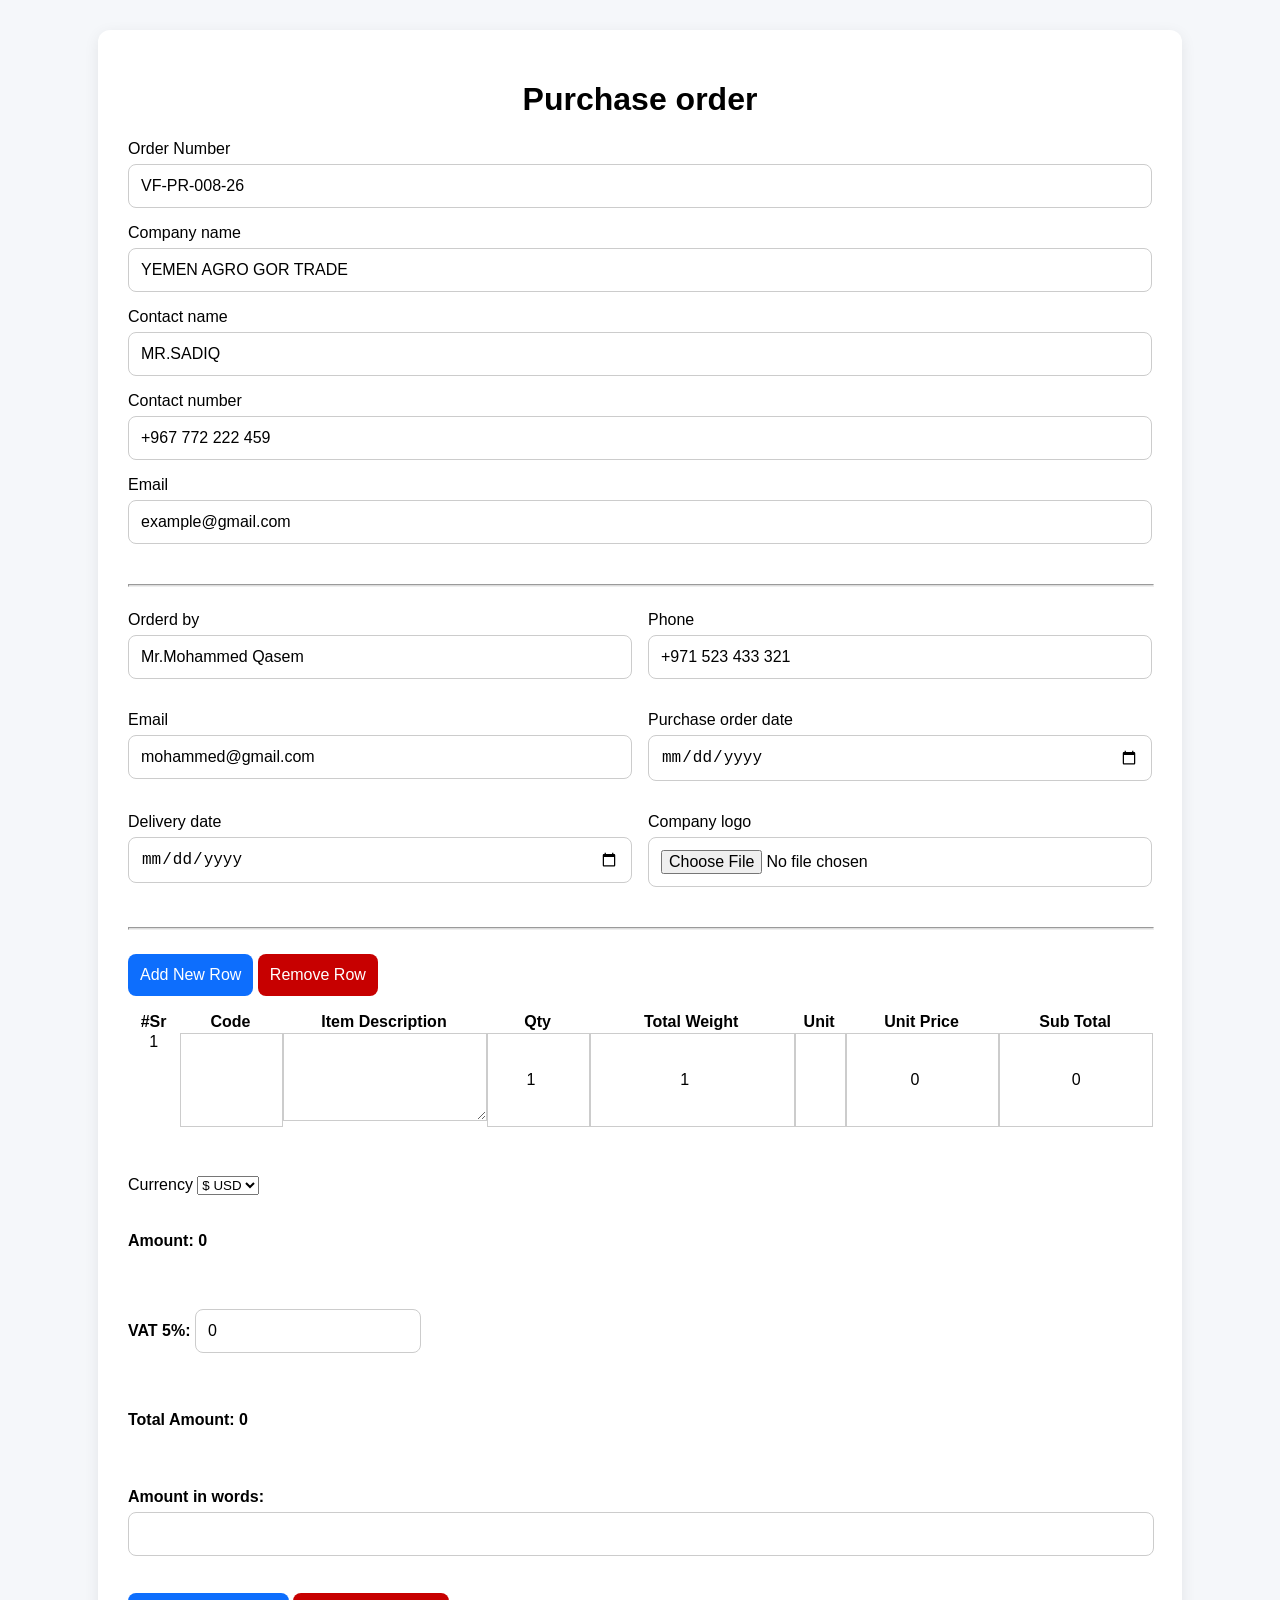
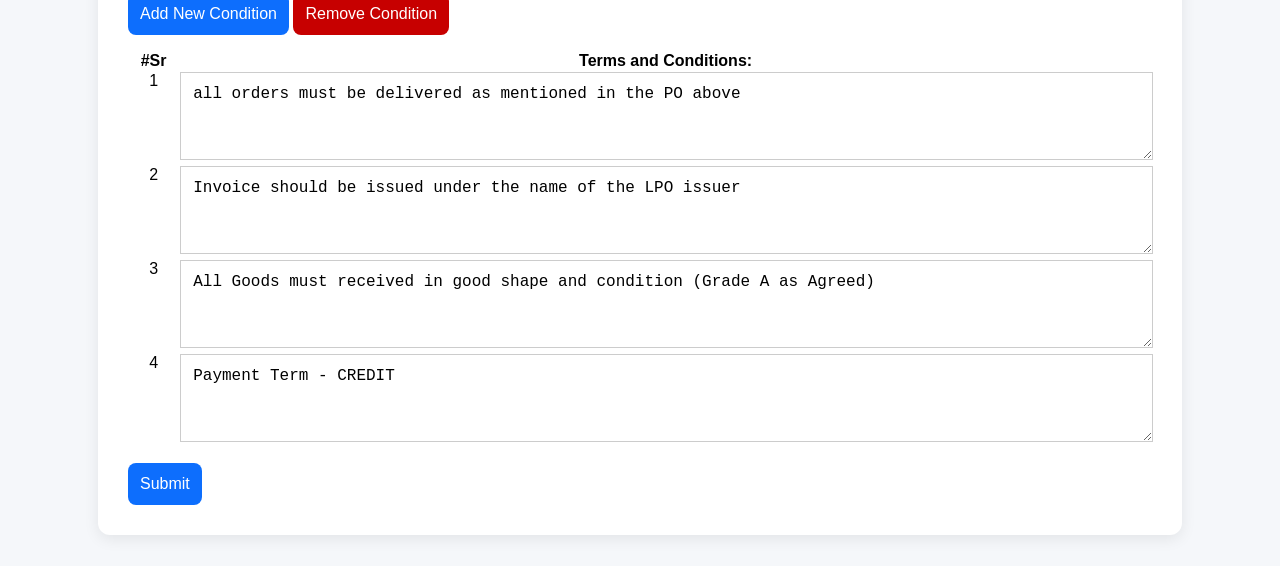
<file: index.html>
<!-- index.html -->
<!doctype html>
<html lang="ar" dir="ltr">
  <head>
    <meta charset="UTF-8" />
    <meta name="viewport" content="width=device-width, initial-scale=1.0" />
    <title>Purchase Order</title>
    <link rel="stylesheet" href="style.css" />
  </head>
  <body>
    <div class="container">
      <h1>Purchase order</h1>
      <form id="PurchaseOrderForm">
        <div class="data-supplier">
          <div class="input-container">
            <label>Order Number</label>
            <input type="text" id="orderNumber" value="VF-PR-008-26" required />
          </div>

          <div class="input-container">
            <label>Company name</label>
            <input
              type="text"
              id="companyName"
              value="YEMEN AGRO GOR TRADE"
              required
            />
          </div>

          <div class="input-container">
            <label>Contact name</label>
            <input type="text" id="contactName" value="MR.SADIQ" required />
          </div>

          <div class="input-container">
            <label>Contact number</label>
            <input
              type="text"
              id="contactNumber"
              value="+967 772 222 459"
              required
            />
          </div>

          <div class="input-container">
            <label>Email</label>
            <input
              type="email"
              id="emailID"
              value="example@gmail.com"
              required
            />
          </div>
        </div>
        <hr />
        <div class="my-data">
          <div class="input-container">
            <label>Orderd by</label>
            <input
              type="text"
              value="Mr.Mohammed Qasem"
              id="orderdBy"
              required
            />
          </div>

          <div class="input-container">
            <label>Phone</label>
            <input type="text" id="phone" value="+971 523 433 321" required />
          </div>

          <div class="input-container">
            <label>Email</label>
            <input type="text" id="email" value="mohammed@gmail.com" required />
          </div>

          <div class="input-container">
            <label>Purchase order date</label>
            <input type="date" id="poDate" required />
          </div>

          <div class="input-container">
            <label>Delivery date</label>
            <input type="date" id="deliveryDate" required />
          </div>

          <div class="input-container">
            <label>Company logo</label>
            <input type="file" id="logoUpload" accept="image/*" required />
          </div>
        </div>

        <hr />

        <div>
          <button type="button" onclick="addRow()">Add New Row</button>
          <button type="button" class="removeRowBtn" onclick="removeRow()">
            Remove Row
          </button>
        </div>

        <table id="invoiceTable">
          <thead>
            <tr>
              <th>#Sr</th>
              <th>Code</th>
              <th>Item Description</th>
              <th>Qty</th>
              <th>Total Weight</th>
              <th>Unit</th>
              <th>Unit Price</th>
              <th>Sub Total</th>
            </tr>
          </thead>

          <tbody id="tableBody">
            <tr>
              <td>1</td>

              <td>
                <input type="text" class="codeNum" name="code[]" />
              </td>

              <td>
                <textarea
                  type="text"
                  class="descriptionItem"
                  name="description[]"
                ></textarea>
              </td>

              <td>
                <input type="number" class="qty" min="1" step="any" value="1" />
              </td>

              <td>
                <input
                  type="number"
                  class="total-weight"
                  min="1"
                  step="any"
                  value="1"
                />
              </td>

              <td>
                <input type="text" class="unitItem" name="unit[]" />
              </td>

              <td>
                <input
                  type="number"
                  class="price"
                  min="0"
                  value="0"
                  step="any"
                />
              </td>

              <td>
                <input type="text" class="subtotal" readonly value="0" />
              </td>
            </tr>
          </tbody>
        </table>

        <br />
        <div class="currency">
          <label>Currency</label>
          <select name="currency[]" id="currency">
            <option value="$">$ USD</option>
            <option value="AED">AED</option>
            <option value="€">€ EUR</option>
          </select>
        </div>

        <h4 class="total-amount">
          Amount:
          <span id="totalAmount">0</span>
        </h4>

        <h4 class="vat-amount">
          VAT 5%:
          <input id="vatAmount" type="number" step="any" value="0" />
        </h4>

        <h4 class="total-amount-2">
          Total Amount:
          <span id="totalAmount2">0</span>
        </h4>

        <h4 class="amount-in-words">
          <span>Amount in words:</span>
          <input id="amountInWords" type="text" />
        </h4>

        <div>
          <button type="button" onclick="addCondition()">Add New Condition</button>
          <button type="button" class="removeRowBtn" onclick="removeCondition()">
            Remove Condition
          </button>
        </div>

        <table class="terms-table">
          <thead>
            <tr>
              <th>#Sr</th>
              <th>Terms and Conditions:</th>
            </tr>
          </thead>
          <tbody id="termsBody">
            <tr>
              <td>1</td>
              <td>
                <textarea
                  type="text"
                  class="descriptionItem"
                  name="terms[]"
                >all orders must be delivered as mentioned in the PO above</textarea>
              </td>
            </tr>
            <tr>
              <td>2</td>
              <td>
                <textarea
                  type="text"
                  class="descriptionItem"
                  name="terms[]"
                >Invoice should be issued under the name of the LPO issuer</textarea>
              </td>
            </tr>
            <tr>
              <td>3</td>
              <td>
                <textarea
                  type="text"
                  class="descriptionItem"
                  name="terms[]"
                >All Goods must received in good shape and condition (Grade A as Agreed)</textarea>
              </td>
            </tr>
            <tr>
              <td>4</td>
              <td>
                <textarea
                  type="text"
                  class="descriptionItem"
                  name="terms[]"
                >Payment Term - CREDIT</textarea>
              </td>
            </tr>
          </tbody>
        </table>

        <button type="submit">Submit</button>
      </form>
    </div>

    <script src="script.js"></script>
  </body>
</html>
</file>
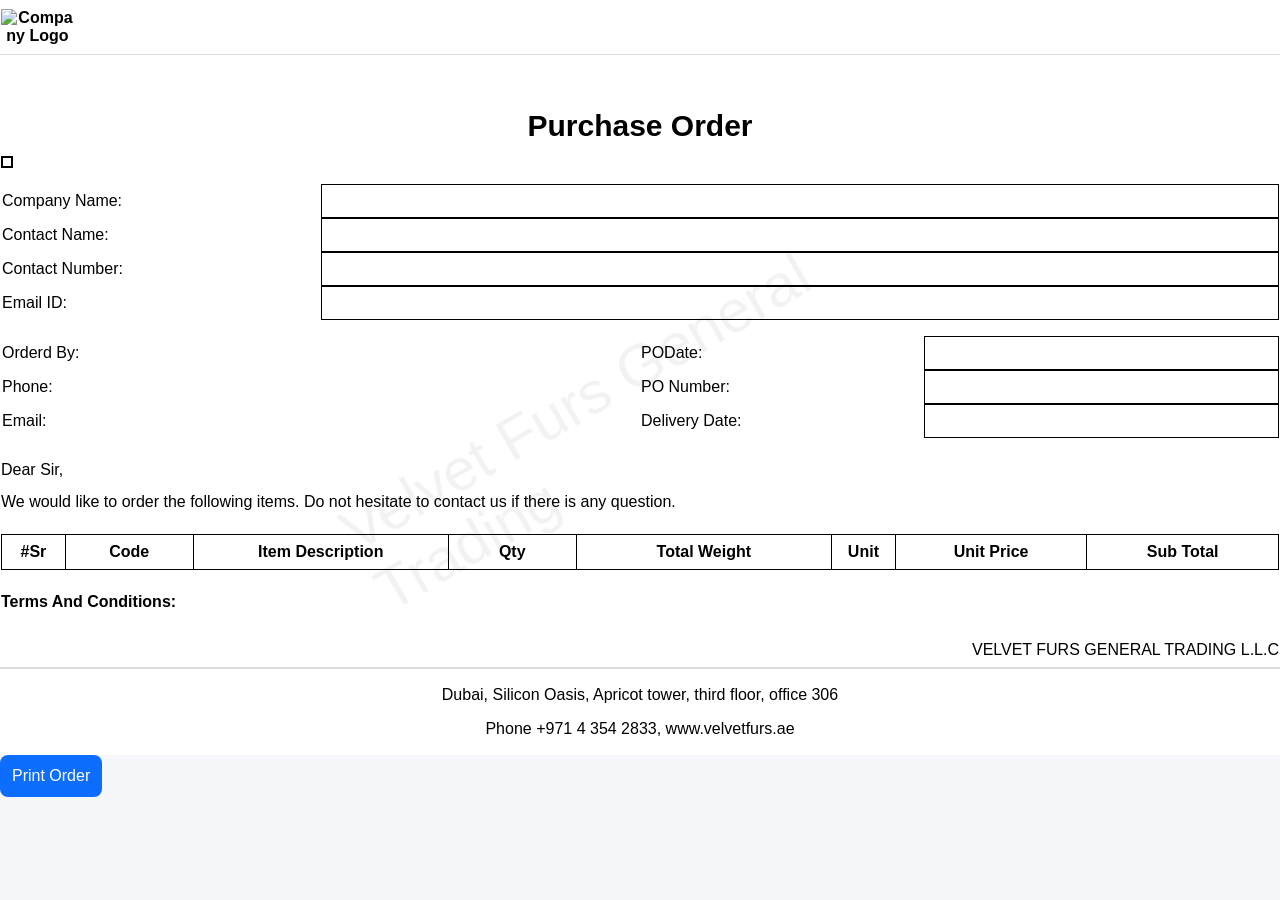
<file: result.html>
<!-- result.html -->
<!DOCTYPE html>
<html lang="ar" dir="ltr">
<head>
  <meta charset="UTF-8" />
  <meta name="viewport" content="width=device-width, initial-scale=1.0" />
  <title>Purchase order</title>
  <link rel="stylesheet" href="style.css" />
</head>
<body>
  <div class="watermark">Velvet Furs General Trading</div>
  <table class="official-page">

    <thead class="header">
      <tr>
        <th>
          <img id="displayLogo" alt="Company Logo" />
        </th>
      </tr>
    </thead>

    <tbody class="details">
      <tr>
        <td colspan="3">
      <h2 class="document-title">Purchase Order</h2>
      <div id="order_Number" class="order-number"></div>
      <table class="vendor-section">
        <tbody>
          <tr>
            <td>Company Name:</td>
            <td id="companyName"></td>
          </tr>
          <tr>
            <td>Contact Name:</td>
            <td id="contactName"></td>
          </tr>
          <tr>
            <td>Contact Number:</td>
            <td id="contactNumber"></td>
          </tr>
          <tr>
            <td>Email ID:</td>
            <td id="emailID"></td>
          </tr>
        </tbody>  
      </table>

      <div class="customer-part">
      <table class="customer-section">
        <tbody>
          <tr>
            <td>Orderd By:</td>
            <td id="orderdBy"></td>
          </tr>
          <tr>
            <td>Phone:</td>
            <td id="phone"></td>
          </tr>
          <tr>
            <td>Email:</td>
            <td id="email"></td>
          </tr>
      </table>

      <table class="customer-section">
        <tbody>
          <tr>
            <td>PODate:</td>
            <td id="poDate"></td>
          </tr>
          <tr>
            <td>PO Number:</td>
            <td id="poNumber" class="po-number"></td>
          </tr>
          <tr>
            <td>Delivery Date:</td>
            <td id="deliveryDate"></td>
          </tr>
      </table>      
      </div>

      <div class="purchase-message">
        Dear Sir,<br>
        We would like to order the following items. Do not hesitate to contact us if there is any question.
      </div>
      <table id="ItemsTable" class="items-table">
        <thead>
              <tr>
              <th>#Sr</th>
              <th>Code</th>
              <th>Item Description</th>
              <th>Qty</th>
              <th>Total Weight</th>
              <th>Unit</th>
              <th>Unit Price</th>
              <th>Sub Total</th>
            </tr>
          </thead>
          <tbody id="ItemsTableBody">

          </tbody>
      </table>
      <div class="terms-title">Terms And Conditions:</div>
      <ul id="listConditions" class="list-conditions">

      </ul>

      <div class="stamp">VELVET FURS GENERAL TRADING L.L.C</div>
    </tbody>
      </td>
      </tr>
    <tfoot class="footer">
      <tr>
        <td>
      <p>Dubai, Silicon Oasis, Apricot tower, third floor, office 306</p>
      <p>Phone +971 4 354 2833, www.velvetfurs.ae</p>
        </td>
      </tr>
    </tfoot>

  </table>
  <button onclick="window.print()">Print Order</button>

  <script src="result.js"></script>
</body>
</html>
</file>
<file: style.css>
/* style.css */
body {
  margin: 0;
  font-family: Arial, sans-serif;
  background: #f5f7fa;
}

.container {
  width: 80%;
  margin: 30px auto;
  background: white;
  padding: 30px;
  border-radius: 12px;
  box-shadow: 0 4px 15px rgba(0,0,0,0.08);
}


h1, h2, h3 {
  text-align: center;
}

form {
  display: flex;
  flex-direction: column;
  flex-wrap: wrap;
  gap: 16px;
}

.input-container {
    display: flex;
    flex-direction: column;
    font-size: 16px;
    margin-bottom: 16px;
    row-gap: 6px;
}
.data-supplier {
  width: 100%;
}
.data-supplier .input-container {
    width: 100%;
}

.data-content {
  display: flex;
  flex-direction: row;
  flex-wrap: wrap;
  gap: 16px;
}

.my-data {
    display: flex;
    flex-wrap: wrap;
    gap: 16px;
    width: 100%;
}

.my-data .input-container {
  width: calc(50% - 8px);
}

input, button , textarea{
  padding: 12px;
  border: 1px solid #ccc;
  border-radius: 8px;
  font-size: 16px;
}

button {
  background: #0d6efd;
  color: white;
  border: none;
  cursor: pointer;
  width: fit-content;
}

button:hover {
  opacity: 0.9;
}

/* table  */
table {
  table-layout: fixed;
  width: 100%;
  border-collapse: collapse;
  text-align: center;
}

tr {
  display: flex;
  align-items: stretch;
}

th,
td {
  vertical-align: top;
  word-wrap: break-word;
  overflow-wrap: break-word;
  box-sizing: border-box;
}
th:nth-child(1),td:nth-child(1) {  
  width: 5%;
}
th:nth-child(2),td:nth-child(2) {  
  width: 10% ;
}
th:nth-child(3),td:nth-child(3) { 
   width: 20%;
}
th:nth-child(4),td:nth-child(4) { 
   width: 10%;
}

th:nth-child(5),td:nth-child(5) { 
   width: 20%;
}

th:nth-child(6),td:nth-child(6) { 
   width: 5%;
}
th:nth-child(7),td:nth-child(7) { 
   width: 15%;
}

th:nth-child(8),td:nth-child(8) { 
   width: 15%;
}

.words-title {
  width: 15% !important;
}

.words-value {
  width: 50% !important;
}

.td-amount {
  width: 20% !important;
} 

.td-amount-val {
  width: 15% !important
}

.weight-col-1 {
  width: 35% !important;
}

.weight-col-2 {
  width: 10% !important;
}

.weight-col-3 {
  width: 55% !important;
}

.stars {
  width: 100% !important;
}

textarea {
  height: calc(100% - 24px);
  width: calc(100% - 24px);
  border-radius: 0;
}


td input {
  width: calc(100% - 24px);
  height: calc(100% - 24px);
  border-radius: 0;
  text-align: center;
}
.currency , .total-amount, .vat-amount {
  text-align: start;
}

.removeRowBtn {
  background-color: #C70000 !important;
}

hr {
  background-color: #ddd;
  width: 100%;
  height: 1px;
}
.items-table {
  margin: 16px 0;
}
.items-table th,.items-table td{
  border: 1px solid #000;
}

.items-table tr {
  display: table-row !important;
}

.amount-in-words {
  display: flex;
  flex-wrap: wrap;
  flex-direction: column;
  gap: 6px;
}
.amount-in-words input{
  width: clac(100% - 32px);
}

.terms-table tr td:first-child,.terms-table tr th:first-child{
  width: 5% !important;
}

.terms-table tr td:last-child ,.terms-table tr th:last-child{
  width: 95% !important;
}
/* ---------------------------------------------------------------- */

.header {
  display: flex;
  align-items: center;
  justify-content: space-between;
}

.header > tr {
  margin-bottom: 40px;
  border-bottom: 1px solid #ddd;
  padding: 8px 0;
  width: 100%;
}

.official-page {
  margin: auto;
  background: white;
  text-align: start;
}

.official-page tbody tr td,.official-page thead tr td, .official-page tfoot tr td {
  width: 100%;
}

@media print {
  .footer {
    display: none !important;
  }

  @page {
    size: A4;
    margin: 0.2in 0.5in 1.25in 0.5in;

    @bottom-center {
      content: "Dubai, Silicon Oasis, Apricot tower, third floor, office 306\A Phone +971 4 354 2833, www.velvetfurs.ae";
      white-space: pre;
      text-align: center;
      border-top: 2px solid #ddd;
    }
  }
  .official-page {
    width: 100%;
    border-collapse: collapse;
    border-spacing: 0;
    page-break-inside: auto;
  }

  .official-page thead {
    display: table-header-group;
  }

  .official-page tfoot {
    display: table-footer-group;
  }

  .official-page tbody {
    display: table-row-group;
  }
}

.document-title {
  font-size: 30px;
  margin: 0;
}

.vendor-section {
  table-layout: fixed;
  width: 100%;
  margin-top: 16px;
}

.vendor-section tr td:first-child{
  box-sizing: border-box;
  width: 25%;
  text-align: start;
}

.vendor-section tr td:last-child{
  border: solid 1px #000;
  box-sizing: border-box;
  width: 75%;
}

.customer-part {
  display: flex;
}

.customer-part table:last-child tr td:first-child {
  width: 60%;
}

.customer-part table:last-child tr td:last-child {
  border: solid 1px #000;
  box-sizing: border-box;
  text-align: center;
}

.customer-section {
  table-layout: fixed;
  width: 50%;
  margin-top: 16px;
}

.customer-section tr td:first-child{
  box-sizing: border-box;
  width: 25%;
  text-align: start;
}

.customer-section tr td:last-child{
  box-sizing: border-box;
  width: 75%;
  text-align: start;
}

.purchase-message {
  font-size: 16px;
  font-weight: 500;
  margin-top: 16px;
}

.order-number {
  border: solid 2px #000;
  width: fit-content;
  padding: 4px;
  font-size: 14px;
}

.header img {
  width: 300px;
  height: 120px;
  object-fit: contain;
}

.details {
  margin-top: 30px;
  line-height: 2;
}

.footer {
  margin-top: 50px;
  border-top: 2px solid #ddd;
  padding-top: 20px;
  text-align: center;
}

.watermark {
  position: fixed;
  top: 45%;
  left: 50%;
  transform: translate(-50%, -50%) rotate(-30deg);
  font-size: 60px;
  color: rgba(0,0,0,0.05);
  pointer-events: none;
  z-index: 0;
}

.total-section {
  text-align: end;
}
.po-number {
  color: #C70000;
}

.terms-title {
  font-weight: 600;
}

.list-conditions {
  list-style: none;
  counter-reset: alphabet;
  padding-left: 0;
}

.list-conditions li {
  counter-increment: alphabet;
}

.list-conditions li::before {
  content: counter(alphabet, lower-alpha) ") ";
}

.stamp {
  text-align: end;
}

@media print {
  button {
    display: none;
  }
}
@media print {
    body * {
        visibility: hidden;
    }

    .official-page,
    .official-page * {
        visibility: visible;
    }
}

/* Large Desktop */
@media (max-width: 1400px) {
    
}

/* Desktop */
@media (max-width: 1200px) {
    
}

/* Laptop */
@media (max-width: 992px) {
    
}

/* Tablet */
@media (max-width: 768px) {
    .input-container {
        width: 100% !important;
    }
}

/* Large Mobile */
@media (max-width: 576px) {
    
}

/* Small Mobile */
@media (max-width: 400px) {
    
}
</file>
